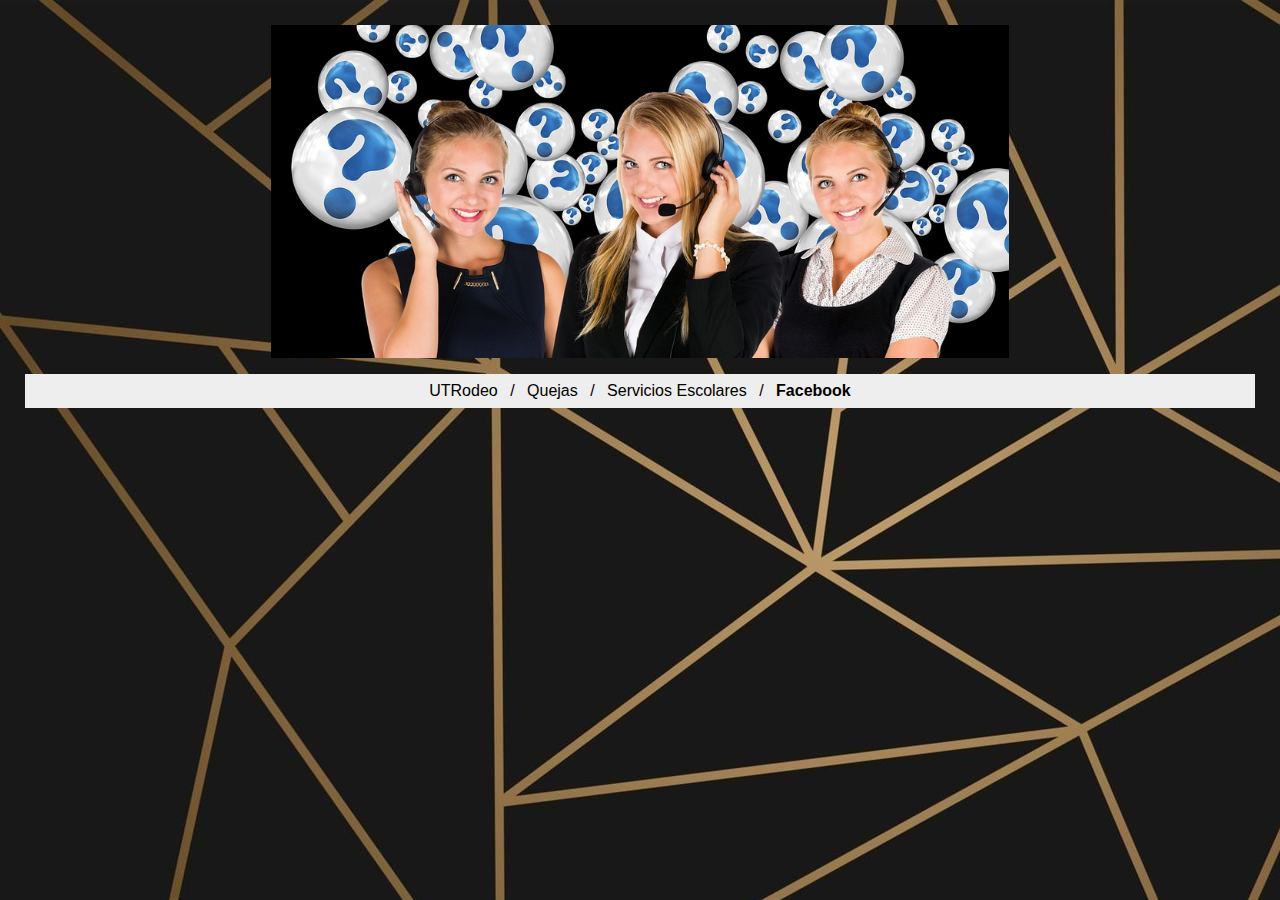
<file: index.html>
<!DOCTYPE html>
<html lang="en">
<head>
    <meta charset="UTF-8">
    <meta name="viewport" content="width=device-width, initial-scale=1.0">
    <link rel="manifest" href="manifest.json">
    <link rel="stylesheet" href="Estilos.css">
    <link rel="icon" href="UTR.png">
    <title>Exam</title>
</head>
<body>
    <div>
       <img class="call" src="callcenter.jpg" > 
       <ul class="breadcrumb">
        <li><a href="https://utrodeo.edu.mx/">UTRodeo</a></li>
        <li><a href="Quejas.html">Quejas</a></li>
        <li><a href="Servicios.html">Servicios Escolares</a></li>
        <li><a class="active" href="https://www.facebook.com/universidadtecnologica.derodeo/?locale=es_LA">Facebook</a></li>
      </ul>
    </div>
    <script>
      if ('serviceWorker' in navigator) {
          navigator.serviceWorker.register('./sw.js')
            .then(function(registration) {
              console.log('Service Worker registrado con éxito:', registration);
            })
            .catch(function(error) {
              console.log('Error al registrar el Service Worker:', error);
            });
      }

  </script>
</body>
</html>
</file>
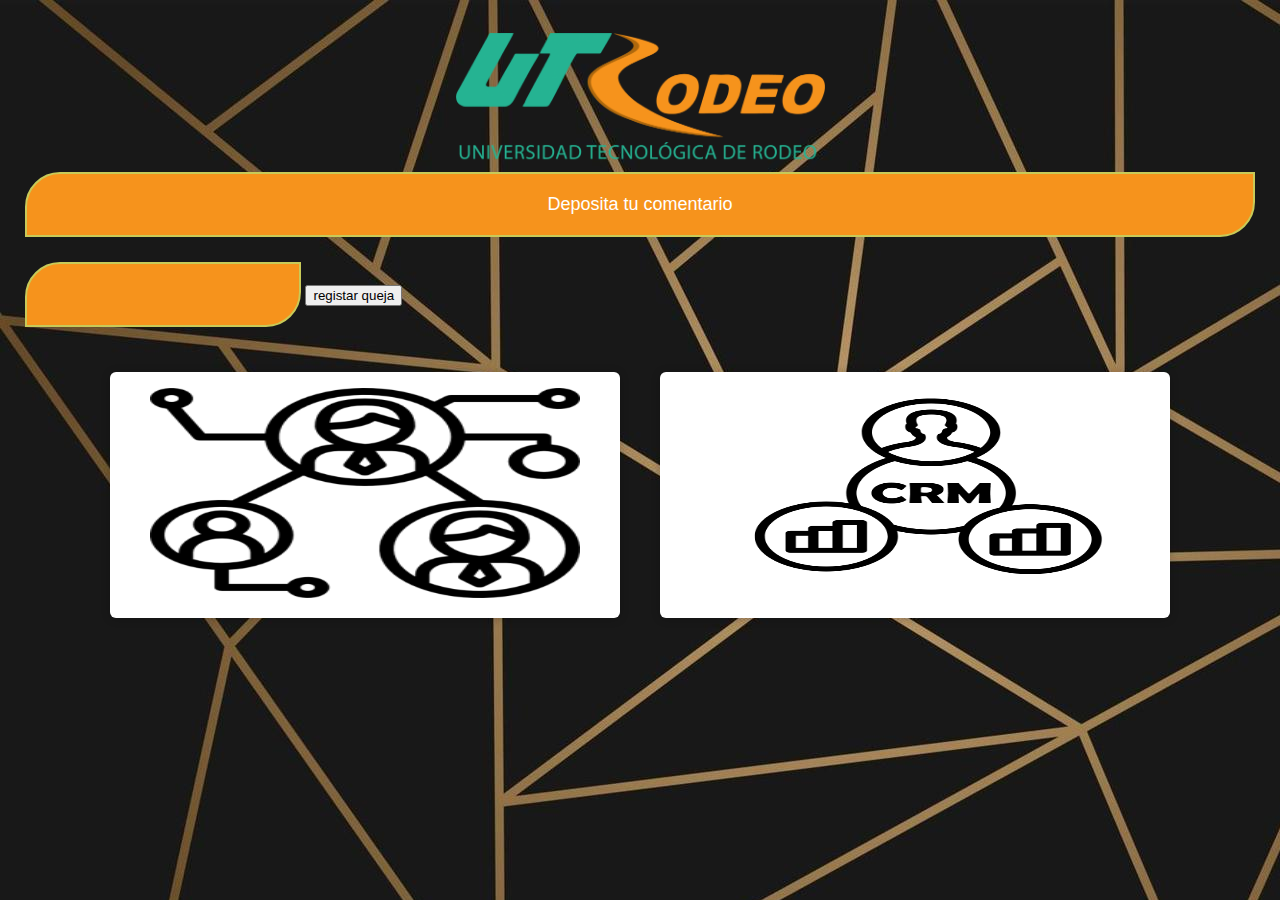
<file: Quejas.html>
<!DOCTYPE html>
<html lang="en">
<head>
    <meta charset="UTF-8">
    <meta name="viewport" content="width=s, initial-scale=1.0">
    <link rel="stylesheet" href="Estilos.css">
    <title>Quejas UTR</title>
</head>
<body>
    <img class="logo" src="UTR.png" >
    <div>
        <p class="caja">Deposita tu comentario</p>
        <input class="texto" type="text">
        <input type="button" value="registar queja">
    </div>
    <div class="container-card">
        <div class="card">
        <figure>
            <img src="connection-300x300.png">
        </figure>
    </div>
    <div class="card">
        <figure>
            <img src="crm-grande-canvas.png">
        </figure>
    </div>
    </div>
    
</body>
</html>
</file>
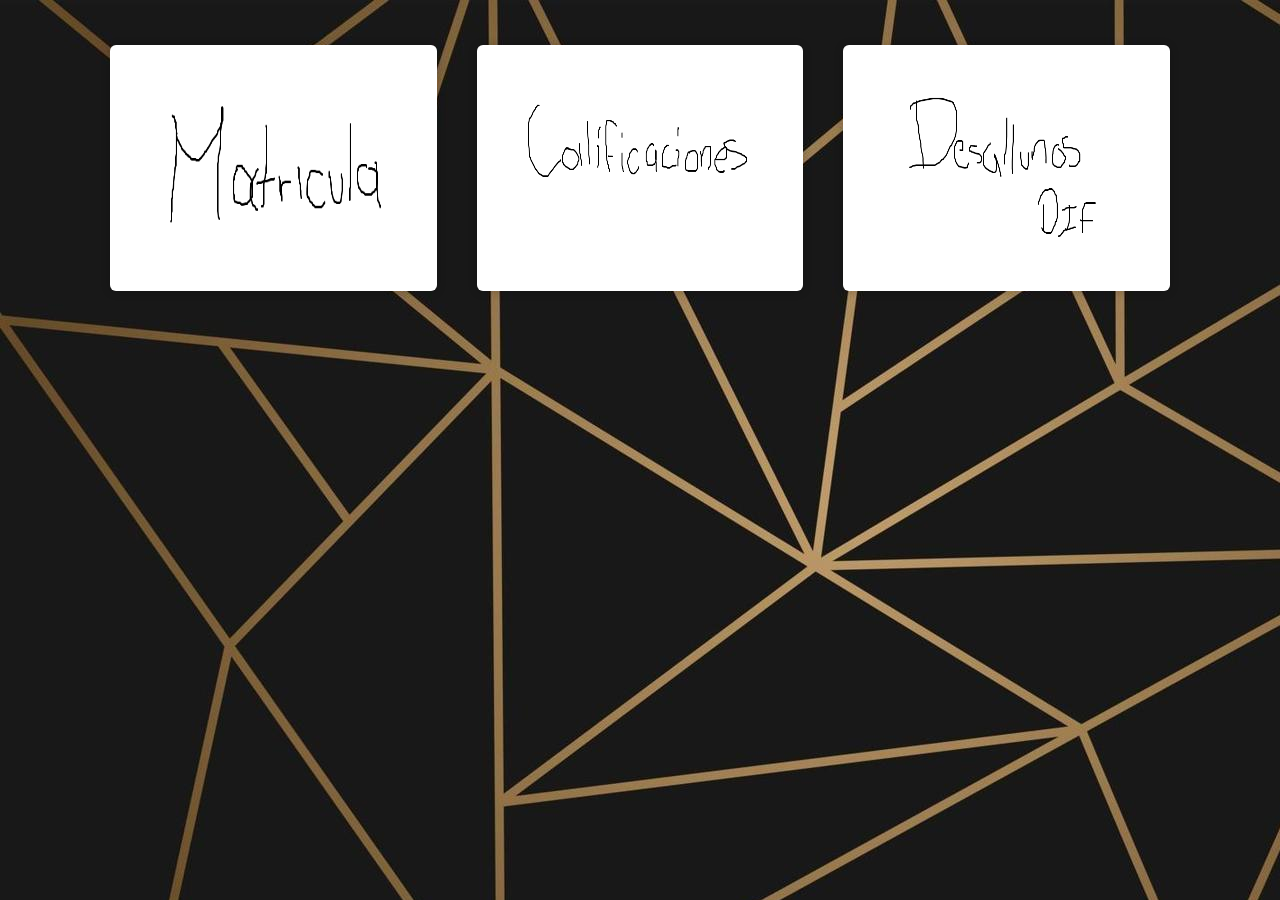
<file: Servicios.html>
<!DOCTYPE html>
<html lang="en">
<head>
    <meta charset="UTF-8">
    <meta name="viewport" content="width=device-width, initial-scale=1.0">
    <link rel="stylesheet" href="Estilos.css">
    <title>Servicios escolares</title>
</head>
<body>
    <div class="container-card">
        <div class="card">
        <figure>
            <img src="cali.png">
        </figure>
    </div>
    <div class="card">
        <figure>
            <img src="califi.png">
        </figure>
    </div>
    <div class="card">
        <figure>
            <img src="desa.png">
        </figure>
    </div>
    </div>
</body>
</html>
</file>
<file: Estilos.css>
body{
  margin: auto;
  padding: 25px;
  font-family: 'Arial', sans-serif; 
  color: #33475b; 
  background-image: url(modern-mosaic-background-in-black-and-gold-vector.jpg);  
}

.call{
    display: block;
    width: 60%;
    margin: auto;
}

ul.breadcrumb {
    padding: 8px 16px;
    text-align: center;
    list-style: none;
    background-color: #eee;
}
ul.breadcrumb li {display: inline;}
ul.breadcrumb li+li:before {
    padding: 8px;
    color: black;
    content: "/\00a0";
}
ul.breadcrumb a:link, ul.breadcrumb a:visited {
    text-decoration:none;
    color: black;
}
ul.breadcrumb li a.active {
    color: black;
    font-weight: bold;
}
ul.breadcrumb li a.active:hover {
    color: blue;
    font-weight: bold;
}
.caja { 
    font-family: Century Gothic,CenturyGothic,AppleGothic,sans-serif; 
    color: #ffffff; 
    font-size: 18px; 
    font-weight: 400; 
    text-align: center; 
    background: #F6931C; 
    margin: 0 0 25px; 
    overflow: hidden; 
    padding: 20px; 
    border-radius: 35px 0px 35px 0px; 
    -moz-border-radius: 35px 0px 35px 0px; 
    -webkit-border-radius: 35px 0px 35px 0px; 
    border: 2px solid #c8ca58;
}
.texto {
    font-family: Century Gothic,CenturyGothic,AppleGothic,sans-serif;  
    font-size: 18px; 
    font-weight: 400;  
    background: #F6931C; 
    margin: 0 0 25px; 
    overflow: hidden; 
    padding: 20px; 
    border-radius: 35px 0px 35px 0px; 
    -moz-border-radius: 35px 0px 35px 0px; 
    -webkit-border-radius: 35px 0px 35px 0px; 
    border: 2px solid #c8ca58;
}
.logo {
    display: block;
    width: 30%;
    margin: auto;
    padding: 8px 16px;
}

.container-card{
	width: 100%;
	display: flex;
	max-width: 1100px;
	margin: auto;
}

.card{
	width: 100%;
	margin: 20px;
	border-radius: 6px;
	overflow: hidden;
	background:#fff;
	box-shadow: 0px 1px 10px rgba(0,0,0,0.2);
	transition: all 400ms ease-out;
	cursor: default;
}

.card img{
	width: 100%;
	height: 210px;
}
.card .contenido-card{
	padding: 15px;
	text-align: center;
}
</file>
